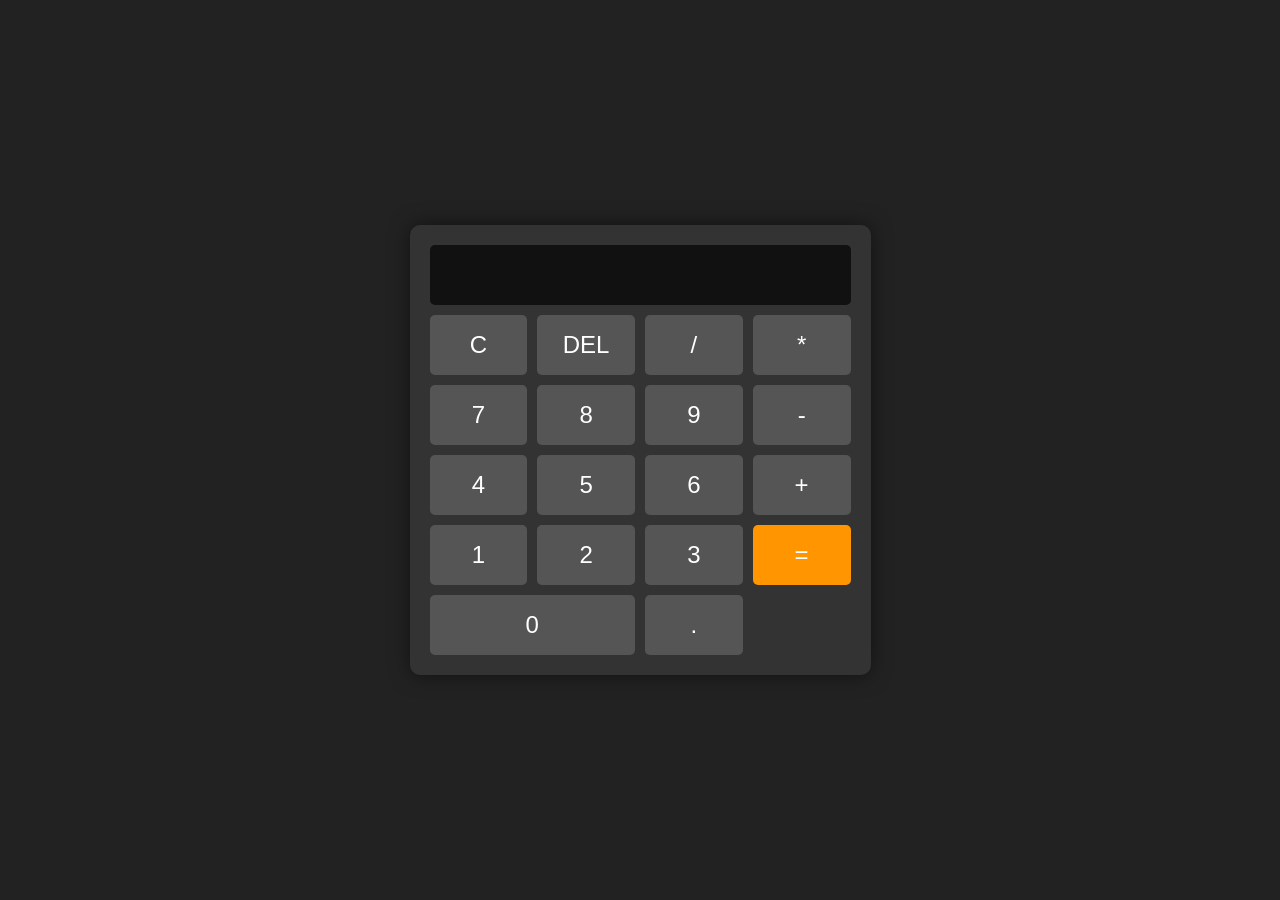
<file: calculator-app/index.html>
<!DOCTYPE html>
<html lang="en">
<head>
    <meta charset="UTF-8">
    <meta name="viewport" content="width=device-width, initial-scale=1.0">
    <title>Calculator</title>
    <link rel="stylesheet" href="./style.css?v=3">
</head>
<body>
    <div class="calculator">
        <input type="text" id="display" readonly>
        <div class="buttons">
            <button onclick="clearDisplay()">C</button>
            <button onclick="deleteLast()">DEL</button>
            <button onclick="appendValue('/')">/</button>
            <button onclick="appendValue('*')">*</button>
            
            <button onclick="appendValue('7')">7</button>
            <button onclick="appendValue('8')">8</button>
            <button onclick="appendValue('9')">9</button>
            <button onclick="appendValue('-')">-</button>
            
            <button onclick="appendValue('4')">4</button>
            <button onclick="appendValue('5')">5</button>
            <button onclick="appendValue('6')">6</button>
            <button onclick="appendValue('+')">+</button>
            
            <button onclick="appendValue('1')">1</button>
            <button onclick="appendValue('2')">2</button>
            <button onclick="appendValue('3')">3</button>
            <button onclick="calculate()" class="equals">=</button>
            
            <button onclick="appendValue('0')" class="zero">0</button>
            <button onclick="appendValue('.')">.</button>
        </div>
    </div>
    <script src="./script.js?v=3"></script>
</body>
</html>
</file>
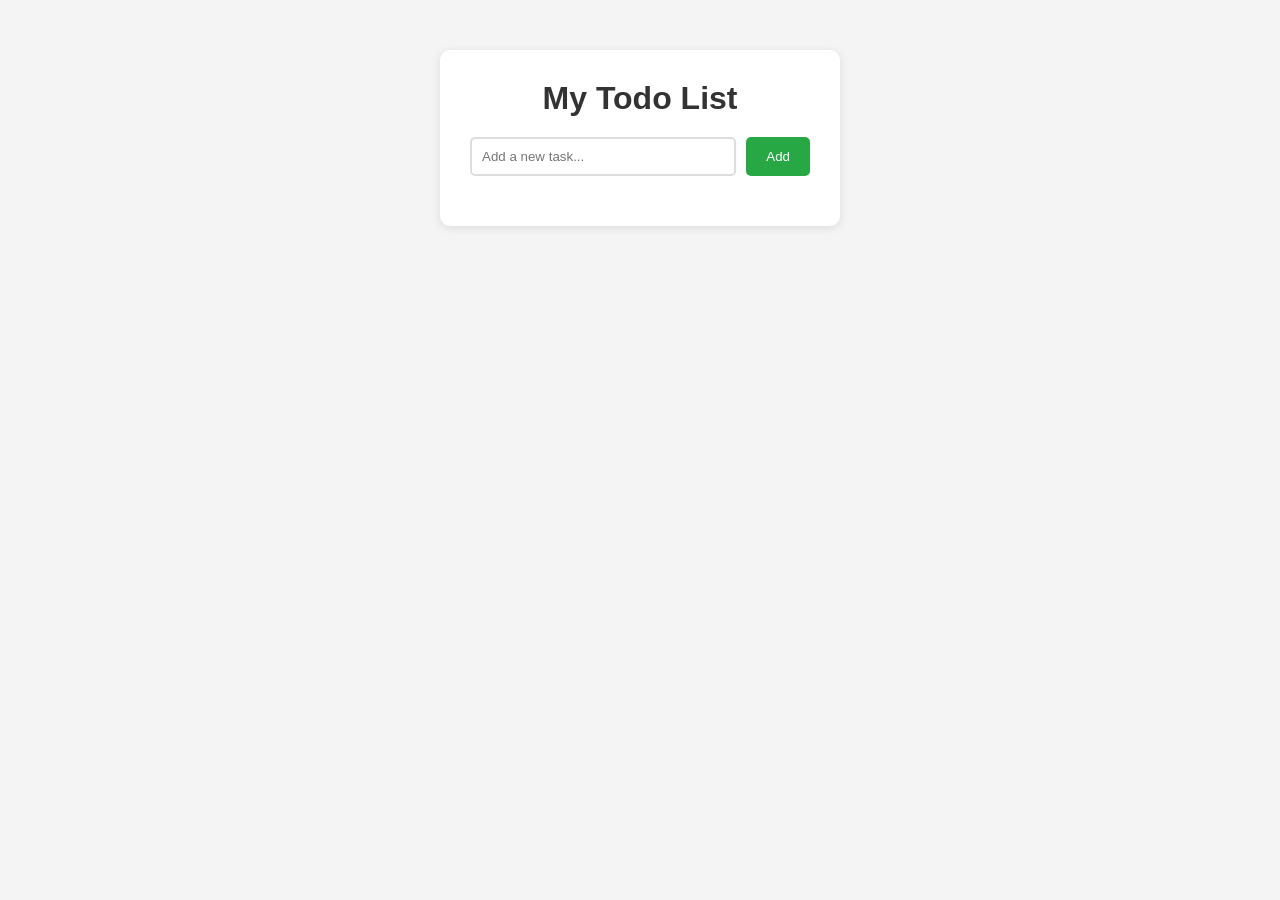
<file: todo-app/index.html>
<!DOCTYPE html>
<html lang="en">
<head>
    <meta charset="UTF-8">
    <meta name="viewport" content="width=device-width, initial-scale=1.0">
    <title>Todo List App</title>
    <link rel="stylesheet" href="style.css">
</head>
<body>
    <div class="container">
        <h1>My Todo List</h1>
        <div class="input-section">
            <input type="text" id="taskInput" placeholder="Add a new task...">
            <button id="addBtn">Add</button>
        </div>
        <ul id="taskList"></ul>
    </div>
    <script src="script.js"></script>
</body>
</html>
</file>
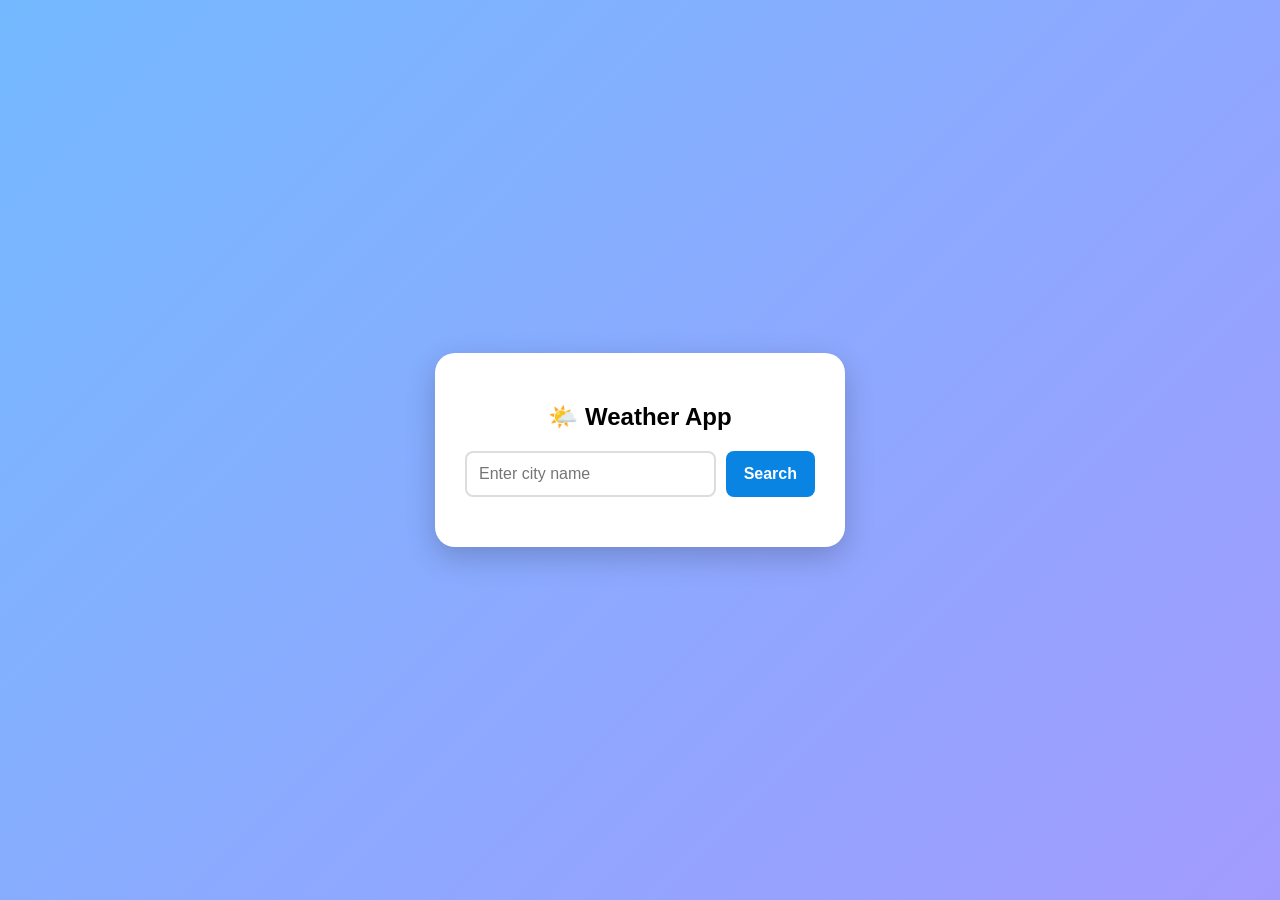
<file: weather-app/index.html>
<!DOCTYPE html>
<html lang="en">
<head>
    <meta charset="UTF-8">
    <meta name="viewport" content="width=device-width, initial-scale=1.0">
    <title>Weather App</title>
    <link rel="stylesheet" href="./style.css">
</head>
<body>
    <div class="weather-box">
        <h2>🌤️ Weather App</h2>
        <div class="search">
            <input type="text" id="cityInput" placeholder="Enter city name">
            <button onclick="getWeather()">Search</button>
        </div>
        <div id="weatherResult" class="hidden">
            <h3 id="cityName"></h3>
            <h1 id="temp"></h1>
            <p id="desc"></p>
        </div>
        <p id="error" class="error"></p>
    </div>
    <script src="./script.js"></script>
</body>
</html>
</file>
<file: calculator-app/style.css>
body {
    display: flex;
    justify-content: center;
    align-items: center;
    height: 100vh;
    background: #222;
    font-family: Arial;
    margin: 0;
}

.calculator {
    background: #333;
    padding: 20px;
    border-radius: 10px;
    box-shadow: 0 0 20px rgba(0,0,0,0.5);
}

#display {
    width: 100%;
    height: 60px;
    font-size: 2em;
    text-align: right;
    margin-bottom: 10px;
    border: none;
    background: #111;
    color: white;
    padding: 10px;
    box-sizing: border-box;
    border-radius: 5px;
}

.buttons {
    display: grid;
    grid-template-columns: repeat(4, 1fr); /* IKKADA 1 undali */
    gap: 10px;
}

button {
    height: 60px;
    font-size: 1.5em;
    border: none;
    background: #555;
    color: white;
    border-radius: 5px;
    cursor: pointer;
}

button:hover {
    background: #777;
}

.equals {
    background: #ff9500;
    grid-row: span 2;
}

.equals:hover {
    background: #ffa733;
}

.zero {
    grid-column: span 2;
}
</file>
<file: todo-app/style.css>
* { margin: 0; padding: 0; box-sizing: border-box; font-family: 'Arial', sans-serif; }
body { background: #f4f4f4; display: flex; justify-content: center; padding: 50px; }
.container { background: white; padding: 30px; border-radius: 10px; width: 400px; box-shadow: 0 2px 10px rgba(0,0,0,0.1); }
h1 { text-align: center; margin-bottom: 20px; color: #333; }
.input-section { display: flex; gap: 10px; margin-bottom: 20px; }
#taskInput { flex: 1; padding: 10px; border: 2px solid #ddd; border-radius: 5px; }
#addBtn { padding: 10px 20px; background: #28a745; color: white; border: none; border-radius: 5px; cursor: pointer; }
#addBtn:hover { background: #218838; }
li { padding: 10px; background: #f9f9f9; margin-bottom: 8px; border-radius: 5px; display: flex; justify-content: space-between; }
li.completed { text-decoration: line-through; color: #888; }
.delete-btn { background: #dc3545; color: white; border: none; padding: 5px 10px; border-radius: 3px; cursor: pointer; }
</file>
<file: weather-app/style.css>
body {
    display: flex;
    justify-content: center;
    align-items: center;
    height: 100vh;
    background: linear-gradient(135deg, #74b9ff, #a29bfe);
    font-family: 'Segoe UI', Arial;
    margin: 0;
}
.weather-box {
    background: white;
    padding: 30px;
    border-radius: 20px;
    text-align: center;
    width: 350px;
    box-shadow: 0 10px 30px rgba(0,0,0,0.2);
}
.search { 
    margin-bottom: 20px; 
    display: flex;
    gap: 10px;
}
input {
    padding: 12px;
    flex: 1;
    border: 2px solid #ddd;
    border-radius: 8px;
    outline: none;
    font-size: 16px;
}
button {
    padding: 12px 18px;
    background: #0984e3;
    color: white;
    border: none;
    border-radius: 8px;
    cursor: pointer;
    font-weight: bold;
    font-size: 16px;
}
button:hover { 
    background: #74b9ff; 
}
.hidden { 
    display: none; 
}
#temp { 
    font-size: 45px; 
    color: #0984e3; 
    margin: 10px 0; 
}
#error { 
    color: red; 
    margin-top: 10px;
}
</file>
